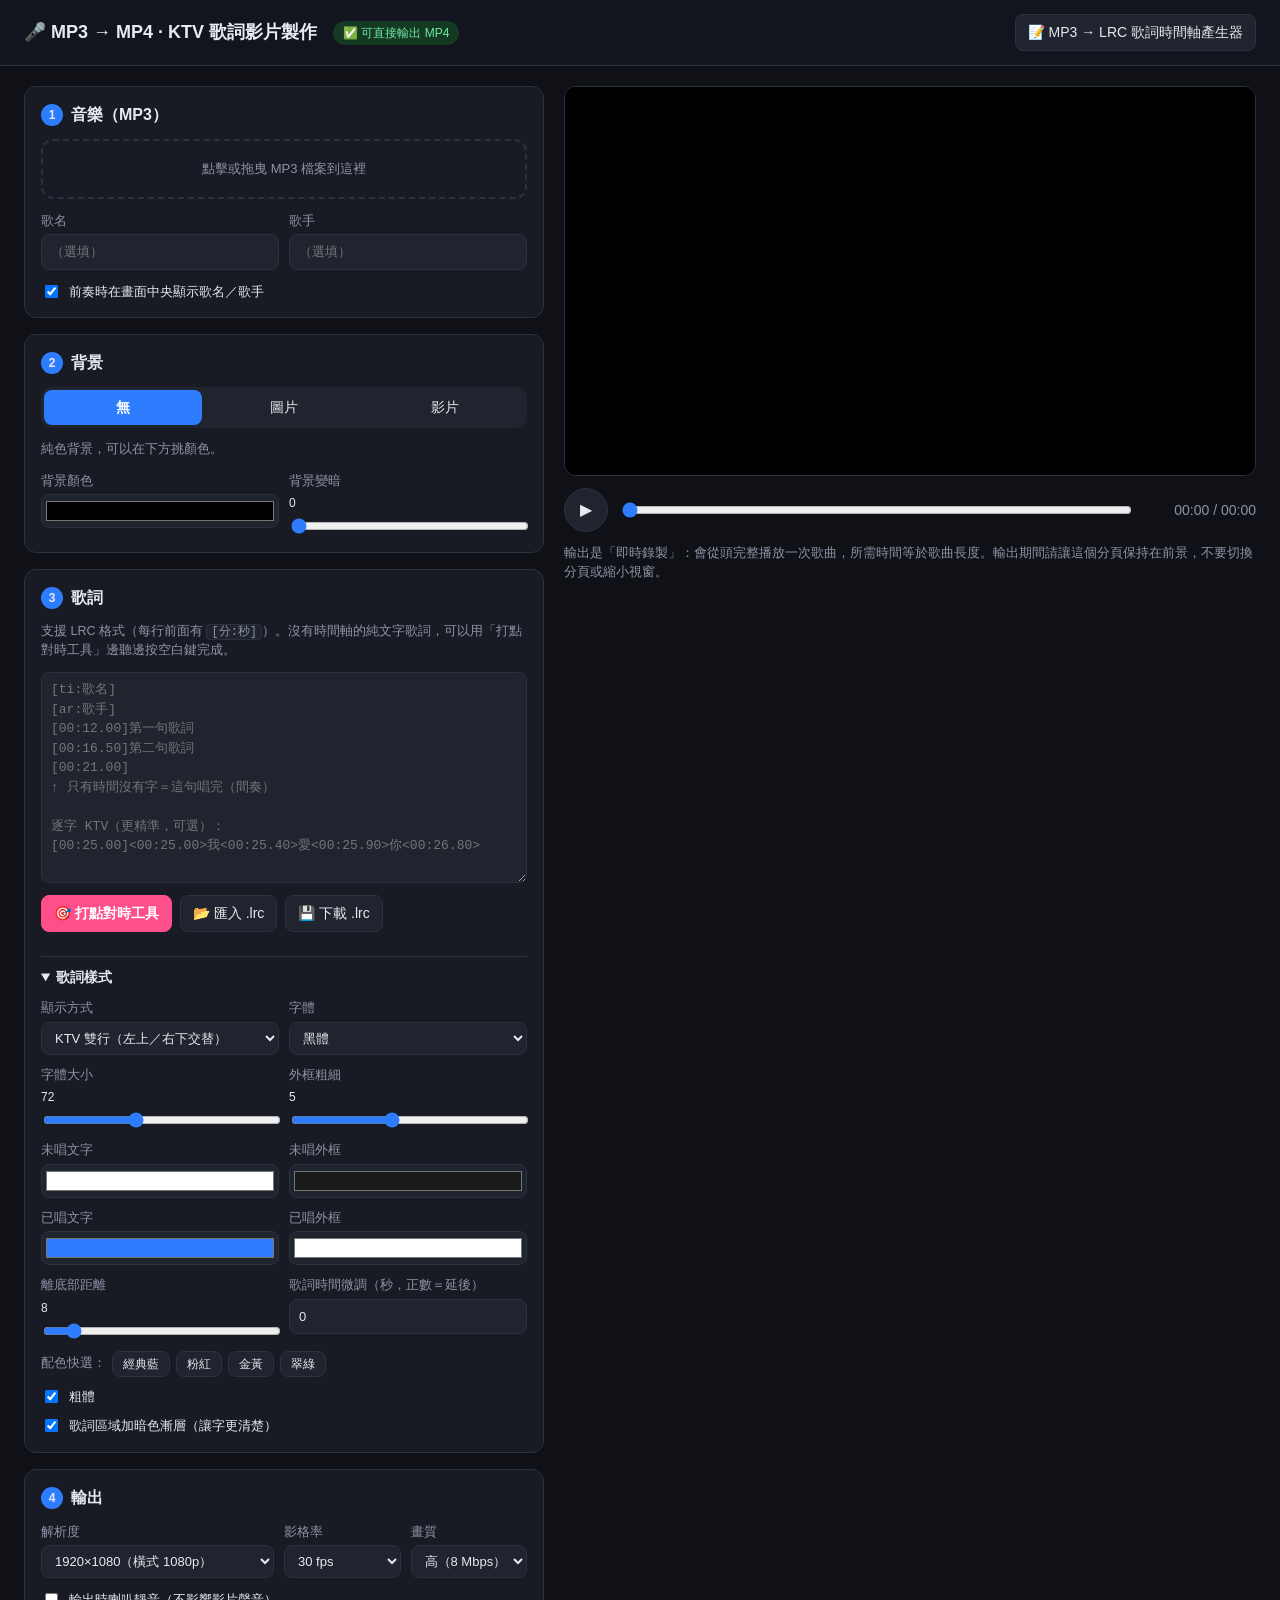
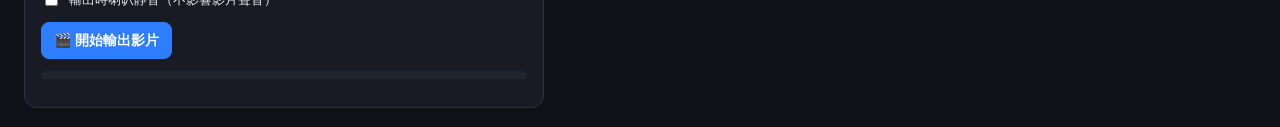
<file: index.html>
<!doctype html>
<html lang="zh-Hant">
<head>
  <meta charset="utf-8">
  <meta name="viewport" content="width=device-width, initial-scale=1">
  <title>MP3 轉 MP4｜KTV 歌詞影片製作</title>
  <link rel="stylesheet" href="styles.css">
</head>
<body>
  <header class="topbar">
    <h1>🎤 MP3 → MP4 · KTV 歌詞影片製作</h1>
    <span id="formatBadge" class="badge"></span>
    <a href="lrc.html" class="btn" style="margin-left:auto" target="ktv-lrc">📝 MP3 → LRC 歌詞時間軸產生器</a>
  </header>

  <main class="layout">
    <section class="panel">
      <!-- 1. 音樂 -->
      <div class="card">
        <h2><span class="step">1</span>音樂（MP3）</h2>
        <label class="drop" id="audioDrop">
          <input type="file" id="audioInput" accept="audio/*,.mp3" hidden>
          <span id="audioLabel">點擊或拖曳 MP3 檔案到這裡</span>
        </label>
        <div class="grid2">
          <label>歌名<input type="text" id="songTitle" placeholder="（選填）"></label>
          <label>歌手<input type="text" id="songArtist" placeholder="（選填）"></label>
        </div>
        <label class="check"><input type="checkbox" id="showTitleIntro" checked> 前奏時在畫面中央顯示歌名／歌手</label>
      </div>

      <!-- 2. 背景 -->
      <div class="card">
        <h2><span class="step">2</span>背景</h2>
        <div class="seg" id="bgMode">
          <button type="button" data-mode="none" class="active">無</button>
          <button type="button" data-mode="images">圖片</button>
          <button type="button" data-mode="video">影片</button>
        </div>

        <div class="bg-panel" data-panel="none">
          <p class="hint">純色背景，可以在下方挑顏色。</p>
        </div>

        <div class="bg-panel hidden" data-panel="images">
          <label class="drop" id="imageDrop">
            <input type="file" id="imageInput" accept="image/*" multiple hidden>
            <span>點擊或拖曳圖片（可一次選多張）</span>
          </label>
          <div class="grid2">
            <label>圖片顯示方式
              <select id="imageFit">
                <option value="cover">填滿畫面（會裁切）</option>
                <option value="contain">完整顯示（留邊）</option>
                <option value="blur" selected>完整顯示＋模糊背景</option>
              </select>
            </label>
            <label>時間分配
              <select id="imageTiming">
                <option value="auto">平均分配到整首歌</option>
                <option value="manual">每張自訂秒數（不夠長會循環）</option>
              </select>
            </label>
          </div>
          <div class="bulk">
            <span>一次套用到全部：</span>
            <select id="bulkTrans"></select>
            <input type="number" id="bulkTransDur" value="1" min="0.1" max="10" step="0.1" title="轉場秒數">
            <span>秒</span>
            <select id="bulkMotion"></select>
            <button type="button" id="bulkApply">套用</button>
          </div>
          <ul id="imageList" class="image-list"></ul>
          <p class="hint">可以拖曳清單排序。轉場是「進入這張圖片時」的效果。</p>
        </div>

        <div class="bg-panel hidden" data-panel="video">
          <label class="drop" id="videoDrop">
            <input type="file" id="videoInput" accept="video/*" hidden>
            <span id="videoLabel">點擊或拖曳背景影片（影片原本的聲音會自動移除）</span>
          </label>
          <div class="grid2">
            <label>影片顯示方式
              <select id="videoFit">
                <option value="cover">填滿畫面（會裁切）</option>
                <option value="contain">完整顯示（留邊）</option>
                <option value="blur">完整顯示＋模糊背景</option>
              </select>
            </label>
            <label class="check inline"><input type="checkbox" id="videoLoop" checked> 影片比歌短時循環播放</label>
          </div>
        </div>

        <div class="grid2">
          <label>背景顏色<input type="color" id="bgColor" value="#000000"></label>
          <label>背景變暗 <output data-for="bgDim"></output><input type="range" id="bgDim" min="0" max="80" value="0"></label>
        </div>
      </div>

      <!-- 3. 歌詞 -->
      <div class="card">
        <h2><span class="step">3</span>歌詞</h2>
        <p class="hint">支援 LRC 格式（每行前面有 <code>[分:秒]</code>）。沒有時間軸的純文字歌詞，可以用「打點對時工具」邊聽邊按空白鍵完成。</p>
        <textarea id="lyricsInput" rows="10" spellcheck="false" placeholder="[ti:歌名]
[ar:歌手]
[00:12.00]第一句歌詞
[00:16.50]第二句歌詞
[00:21.00]
↑ 只有時間沒有字＝這句唱完（間奏）

逐字 KTV（更精準，可選）：
[00:25.00]<00:25.00>我<00:25.40>愛<00:25.90>你<00:26.80>"></textarea>
        <div class="btns">
          <button type="button" id="openTapper" class="accent">🎯 打點對時工具</button>
          <label class="btn">📂 匯入 .lrc<input type="file" id="lrcInput" accept=".lrc,.txt,text/plain" hidden></label>
          <button type="button" id="exportLrc">💾 下載 .lrc</button>
        </div>
        <div id="lyricsStatus" class="hint"></div>

        <details class="sub" open>
          <summary>歌詞樣式</summary>
          <div class="grid2">
            <label>顯示方式
              <select id="lyricLayout">
                <option value="ktv">KTV 雙行（左上／右下交替）</option>
                <option value="center">置中（目前這句＋下一句）</option>
              </select>
            </label>
            <label>字體
              <select id="fontFamily">
                <option value='"PingFang TC","Heiti TC","Microsoft JhengHei","Noto Sans TC",sans-serif'>黑體</option>
                <option value='"Yuanti TC","jf-openhuninn","Microsoft JhengHei",sans-serif'>圓體</option>
                <option value='"Songti TC","PMingLiU","Noto Serif TC",serif'>明體</option>
                <option value='"Kaiti TC","BiauKai","DFKai-SB",serif'>楷體</option>
              </select>
            </label>
            <label>字體大小 <output data-for="fontSize"></output><input type="range" id="fontSize" min="30" max="140" value="72"></label>
            <label>外框粗細 <output data-for="strokeWidth"></output><input type="range" id="strokeWidth" min="0" max="12" value="5"></label>
            <label>未唱文字<input type="color" id="colorBase" value="#ffffff"></label>
            <label>未唱外框<input type="color" id="colorBaseStroke" value="#1a1a1a"></label>
            <label>已唱文字<input type="color" id="colorSung" value="#2f7dff"></label>
            <label>已唱外框<input type="color" id="colorSungStroke" value="#ffffff"></label>
            <label>離底部距離 <output data-for="marginBottom"></output><input type="range" id="marginBottom" min="2" max="60" value="8"></label>
            <label>歌詞時間微調（秒，正數＝延後）<input type="number" id="lyricOffset" step="0.1" value="0"></label>
          </div>
          <div class="presets">
            <span>配色快選：</span>
            <button type="button" data-preset="blue">經典藍</button>
            <button type="button" data-preset="pink">粉紅</button>
            <button type="button" data-preset="gold">金黃</button>
            <button type="button" data-preset="green">翠綠</button>
          </div>
          <label class="check"><input type="checkbox" id="fontBold" checked> 粗體</label>
          <label class="check"><input type="checkbox" id="lyricShade" checked> 歌詞區域加暗色漸層（讓字更清楚）</label>
        </details>
      </div>

      <!-- 4. 輸出 -->
      <div class="card">
        <h2><span class="step">4</span>輸出</h2>
        <div class="grid3">
          <label>解析度
            <select id="resolution">
              <option value="1920x1080">1920×1080（橫式 1080p）</option>
              <option value="1280x720">1280×720（橫式 720p）</option>
              <option value="1080x1920">1080×1920（直式／短影音）</option>
              <option value="1080x1080">1080×1080（正方形）</option>
            </select>
          </label>
          <label>影格率
            <select id="fps">
              <option value="30">30 fps</option>
              <option value="60">60 fps</option>
              <option value="24">24 fps</option>
            </select>
          </label>
          <label>畫質
            <select id="bitrate">
              <option value="8">高（8 Mbps）</option>
              <option value="4">中（4 Mbps）</option>
              <option value="14">極高（14 Mbps）</option>
            </select>
          </label>
        </div>
        <label class="check"><input type="checkbox" id="muteMonitor"> 輸出時喇叭靜音（不影響影片聲音）</label>
        <div class="btns">
          <button type="button" id="exportBtn" class="primary">🎬 開始輸出影片</button>
          <button type="button" id="cancelBtn" class="danger hidden">取消</button>
        </div>
        <div class="progress"><div id="progressBar"></div></div>
        <div id="exportStatus" class="hint"></div>
        <a id="downloadLink" class="primary btn hidden">⬇ 下載影片</a>
      </div>
    </section>

    <section class="preview">
      <div class="canvas-wrap"><canvas id="canvas" width="1920" height="1080"></canvas></div>
      <div class="player">
        <button type="button" id="playBtn" title="播放／暫停（空白鍵）">▶</button>
        <input type="range" id="seek" min="0" max="1000" value="0" step="1">
        <span id="timeLabel">00:00 / 00:00</span>
      </div>
      <p class="hint">輸出是「即時錄製」：會從頭完整播放一次歌曲，所需時間等於歌曲長度。輸出期間請讓這個分頁保持在前景，不要切換分頁或縮小視窗。</p>
    </section>
  </main>

  <!-- 打點對時 -->
  <div id="tapper" class="modal hidden">
    <div class="modal-box">
      <h3>🎯 打點對時工具</h3>
      <ol class="hint steps">
        <li>在下面貼上純文字歌詞（一行一句）。</li>
        <li>按「開始」，音樂會從頭播放。</li>
        <li>每一句<b>開始唱</b>的瞬間按 <kbd>空白鍵</kbd>；一句唱完後如果接著是間奏，按 <kbd>X</kbd> 讓歌詞先消失；按錯按 <kbd>Z</kbd> 復原（會倒退 3 秒）。</li>
        <li>完成後按「套用」。</li>
      </ol>
      <textarea id="tapText" rows="7" spellcheck="false" placeholder="一行一句歌詞"></textarea>
      <div class="tap-now">
        <div id="tapPrev" class="tap-line dim"></div>
        <div id="tapCur" class="tap-line cur"></div>
        <div id="tapNext" class="tap-line dim"></div>
      </div>
      <div id="tapInfo" class="hint"></div>
      <div class="btns">
        <button type="button" id="tapStart">▶ 開始（從頭）</button>
        <button type="button" id="tapHit" class="primary">打點（空白鍵）</button>
        <button type="button" id="tapGap">句尾／間奏（X）</button>
        <button type="button" id="tapUndo">復原（Z）</button>
      </div>
      <div class="btns">
        <button type="button" id="tapEven">不想打點：平均分配時間</button>
        <span class="spacer"></span>
        <button type="button" id="tapClose">關閉</button>
        <button type="button" id="tapDone" class="accent">✔ 套用</button>
      </div>
    </div>
  </div>

  <audio id="audio" preload="auto"></audio>
  <video id="bgVideo" muted playsinline preload="auto"></video>

  <script src="app.js"></script>
</body>
</html>
</file>
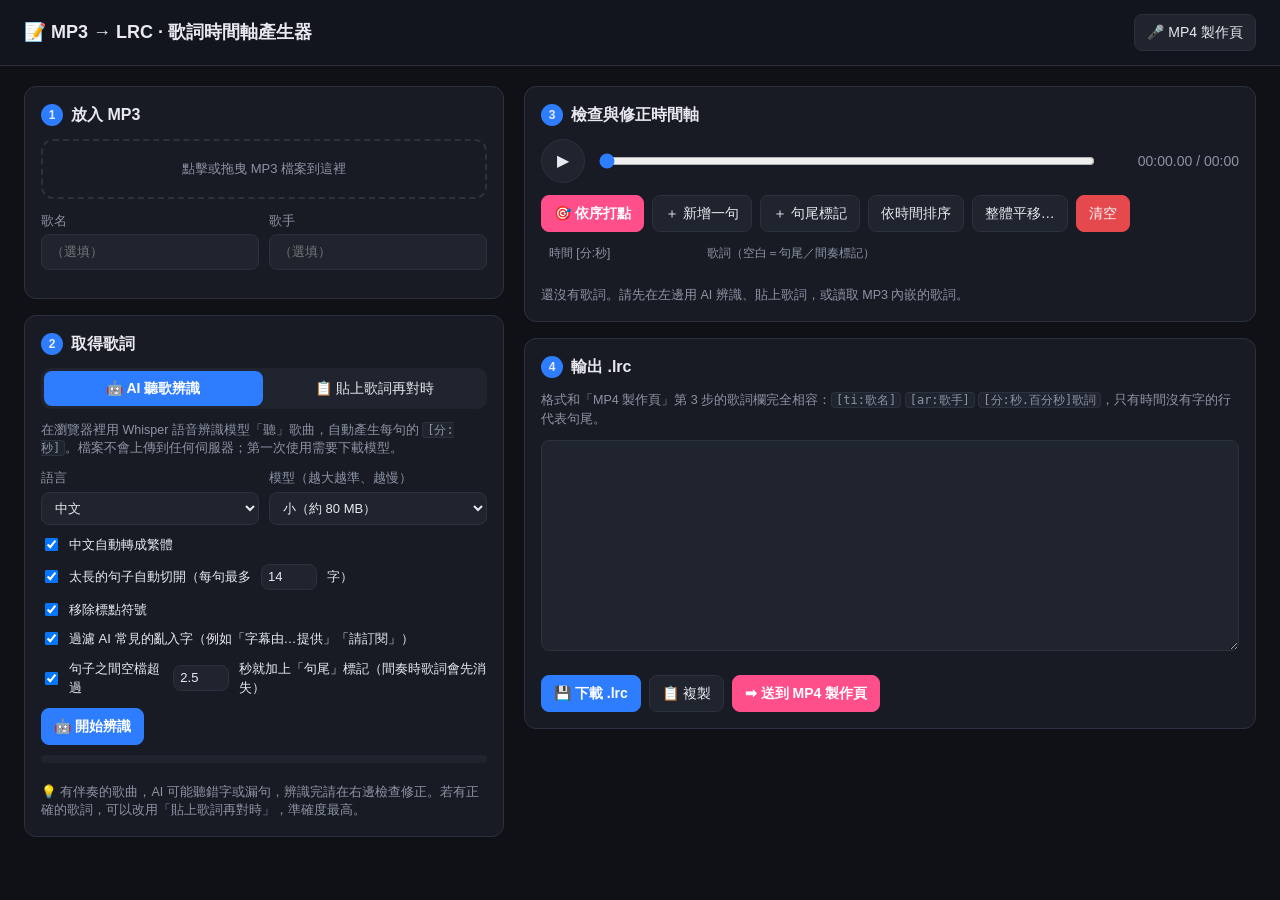
<file: lrc.html>
<!doctype html>
<html lang="zh-Hant">
<head>
  <meta charset="utf-8">
  <meta name="viewport" content="width=device-width, initial-scale=1">
  <title>MP3 → LRC｜歌詞時間軸產生器</title>
  <link rel="stylesheet" href="styles.css">
  <link rel="stylesheet" href="lrc.css">
</head>
<body>
  <header class="topbar">
    <h1>📝 MP3 → LRC · 歌詞時間軸產生器</h1>
    <nav class="nav">
      <a href="index.html" class="btn">🎤 MP4 製作頁</a>
    </nav>
  </header>

  <main class="layout">
    <section class="panel">
      <!-- 1. MP3 -->
      <div class="card">
        <h2><span class="step">1</span>放入 MP3</h2>
        <label class="drop" id="audioDrop">
          <input type="file" id="audioInput" accept="audio/*,.mp3" hidden>
          <span id="audioLabel">點擊或拖曳 MP3 檔案到這裡</span>
        </label>
        <div class="grid2">
          <label>歌名<input type="text" id="songTitle" placeholder="（選填）"></label>
          <label>歌手<input type="text" id="songArtist" placeholder="（選填）"></label>
        </div>
        <div id="id3Status" class="hint"></div>
      </div>

      <!-- 2. 取得歌詞 -->
      <div class="card">
        <h2><span class="step">2</span>取得歌詞</h2>
        <div class="seg" id="srcMode">
          <button type="button" data-mode="ai" class="active">🤖 AI 聽歌辨識</button>
          <button type="button" data-mode="paste">📋 貼上歌詞再對時</button>
        </div>

        <div class="src-panel" data-panel="ai">
          <p class="hint">在瀏覽器裡用 Whisper 語音辨識模型「聽」歌曲，自動產生每句的 <code>[分:秒]</code>。檔案不會上傳到任何伺服器；第一次使用需要下載模型。</p>
          <div class="grid2">
            <label>語言
              <select id="aiLang">
                <option value="chinese">中文</option>
                <option value="english">英文</option>
                <option value="japanese">日文</option>
                <option value="korean">韓文</option>
                <option value="">自動偵測</option>
              </select>
            </label>
            <label>模型（越大越準、越慢）
              <select id="aiModel">
                <option value="onnx-community/whisper-tiny">極小（約 40 MB，最快）</option>
                <option value="onnx-community/whisper-base" selected>小（約 80 MB）</option>
                <option value="onnx-community/whisper-small">中（約 250 MB，較準）</option>
                <option value="onnx-community/whisper-large-v3-turbo">大（約 800 MB，最準，建議有 GPU）</option>
              </select>
            </label>
          </div>
          <label class="check"><input type="checkbox" id="aiS2T" checked> 中文自動轉成繁體</label>
          <label class="check"><input type="checkbox" id="aiSplit" checked> 太長的句子自動切開（每句最多 <input type="number" id="aiMaxLen" value="14" min="4" max="40" class="mini"> 字）</label>
          <label class="check"><input type="checkbox" id="aiPunct" checked> 移除標點符號</label>
          <label class="check"><input type="checkbox" id="aiFilter" checked> 過濾 AI 常見的亂入字（例如「字幕由…提供」「請訂閱」）</label>
          <label class="check"><input type="checkbox" id="aiGap" checked> 句子之間空檔超過 <input type="number" id="aiGapSec" value="2.5" min="0.5" max="20" step="0.5" class="mini"> 秒就加上「句尾」標記（間奏時歌詞會先消失）</label>
          <div class="btns">
            <button type="button" id="aiRun" class="primary">🤖 開始辨識</button>
          </div>
          <div class="progress"><div id="aiBar"></div></div>
          <div id="aiStatus" class="hint"></div>
          <div id="aiPartial" class="partial hidden"></div>
          <p class="hint">💡 有伴奏的歌曲，AI 可能聽錯字或漏句，辨識完請在右邊檢查修正。若有正確的歌詞，可以改用「貼上歌詞再對時」，準確度最高。</p>
        </div>

        <div class="src-panel hidden" data-panel="paste">
          <p class="hint">貼上正確的歌詞（一行一句），按「放進編輯區」，再用右邊的「🎯 依序打點」邊聽邊按空白鍵，替每一句填上時間。</p>
          <textarea id="pasteText" rows="10" spellcheck="false" placeholder="一行一句歌詞"></textarea>
          <div class="btns">
            <button type="button" id="pasteApply" class="primary">放進編輯區</button>
            <button type="button" id="pasteEven">放進去並平均分配時間</button>
          </div>
        </div>
      </div>
    </section>

    <section class="preview editor">
      <div class="card">
        <h2><span class="step">3</span>檢查與修正時間軸</h2>
        <div class="player">
          <button type="button" id="playBtn" title="播放／暫停">▶</button>
          <input type="range" id="seek" min="0" max="1000" value="0" step="1">
          <span id="timeLabel">00:00.00 / 00:00</span>
        </div>
        <div class="btns">
          <button type="button" id="tapBtn" class="accent">🎯 依序打點</button>
          <button type="button" id="addRow">＋ 新增一句</button>
          <button type="button" id="addGap">＋ 句尾標記</button>
          <button type="button" id="sortRows">依時間排序</button>
          <button type="button" id="shiftAll">整體平移…</button>
          <button type="button" id="clearRows" class="danger">清空</button>
        </div>
        <div id="tapBar" class="tapbar hidden">
          打點中：每一句<b>開始唱</b>時按 <kbd>空白鍵</kbd>，按錯按 <kbd>Z</kbd> 復原（倒退 3 秒），按 <kbd>Esc</kbd> 結束。
          <span id="tapProgress"></span>
        </div>
        <div class="rows-head">
          <span>時間 [分:秒]</span><span>歌詞（空白＝句尾／間奏標記）</span><span></span>
        </div>
        <div id="rows" class="rows"></div>
        <p id="rowsEmpty" class="hint">還沒有歌詞。請先在左邊用 AI 辨識、貼上歌詞，或讀取 MP3 內嵌的歌詞。</p>
      </div>

      <div class="card">
        <h2><span class="step">4</span>輸出 .lrc</h2>
        <p class="hint">格式和「MP4 製作頁」第 3 步的歌詞欄完全相容：<code>[ti:歌名]</code> <code>[ar:歌手]</code> <code>[分:秒.百分秒]歌詞</code>，只有時間沒有字的行代表句尾。</p>
        <textarea id="lrcOut" rows="10" spellcheck="false" readonly></textarea>
        <div id="lrcWarn" class="hint"></div>
        <div class="btns">
          <button type="button" id="downloadLrc" class="primary">💾 下載 .lrc</button>
          <button type="button" id="copyLrc">📋 複製</button>
          <button type="button" id="sendToMp4" class="accent">➡ 送到 MP4 製作頁</button>
        </div>
      </div>
    </section>
  </main>

  <audio id="audio" preload="auto"></audio>
  <script src="lrc.js"></script>
</body>
</html>
</file>
<file: styles.css>
:root {
  --bg: #0f1117;
  --card: #181b24;
  --card2: #20242f;
  --line: #2c3140;
  --text: #e8eaf0;
  --muted: #8d94a6;
  --primary: #2f7dff;
  --accent: #ff4f8b;
  --danger: #e5484d;
  --radius: 12px;
}

* { box-sizing: border-box; }

body {
  margin: 0;
  background: var(--bg);
  color: var(--text);
  font: 14px/1.5 -apple-system, BlinkMacSystemFont, "PingFang TC", "Microsoft JhengHei", sans-serif;
}

.topbar {
  display: flex;
  align-items: center;
  gap: 16px;
  padding: 14px 24px;
  border-bottom: 1px solid var(--line);
  background: #12151d;
}
.topbar h1 { font-size: 18px; margin: 0; }

.badge {
  font-size: 12px;
  padding: 3px 10px;
  border-radius: 999px;
  background: var(--card2);
  color: var(--muted);
}
.badge.ok { background: #143a24; color: #6ee7a0; }
.badge.warn { background: #3d2a10; color: #fbbf5a; }

.layout {
  display: grid;
  grid-template-columns: minmax(380px, 520px) 1fr;
  gap: 20px;
  padding: 20px 24px;
  align-items: start;
}

.panel { display: flex; flex-direction: column; gap: 16px; }

.card {
  background: var(--card);
  border: 1px solid var(--line);
  border-radius: var(--radius);
  padding: 16px;
  display: flex;
  flex-direction: column;
  gap: 12px;
}
.card h2 { margin: 0; font-size: 16px; display: flex; align-items: center; gap: 8px; }

.step {
  display: inline-grid;
  place-items: center;
  width: 22px; height: 22px;
  border-radius: 50%;
  background: var(--primary);
  font-size: 12px;
}

label { display: flex; flex-direction: column; gap: 4px; color: var(--muted); font-size: 13px; }
label.check { flex-direction: row; align-items: center; gap: 8px; color: var(--text); cursor: pointer; }
label.check.inline { align-self: end; padding-bottom: 6px; }
output { color: var(--text); font-size: 12px; }

input[type="text"], input[type="number"], select, textarea {
  background: var(--card2);
  color: var(--text);
  border: 1px solid var(--line);
  border-radius: 8px;
  padding: 7px 9px;
  font: inherit;
  width: 100%;
}
textarea { resize: vertical; font-family: ui-monospace, Menlo, monospace; font-size: 13px; }
input[type="color"] { width: 100%; height: 34px; border: 1px solid var(--line); border-radius: 8px; background: var(--card2); padding: 2px; }
input[type="range"] { width: 100%; accent-color: var(--primary); }
input:disabled { opacity: .55; }

.grid2 { display: grid; grid-template-columns: 1fr 1fr; gap: 10px; }
.grid3 { display: grid; grid-template-columns: 2fr 1fr 1fr; gap: 10px; }

button, .btn {
  background: var(--card2);
  color: var(--text);
  border: 1px solid var(--line);
  border-radius: 8px;
  padding: 7px 12px;
  font: inherit;
  cursor: pointer;
  text-decoration: none;
  display: inline-flex;
  align-items: center;
  justify-content: center;
  flex-direction: row;
  gap: 6px;
}
button:hover, .btn:hover { border-color: #4a5269; }
button:disabled { opacity: .45; cursor: not-allowed; }
.primary { background: var(--primary); border-color: var(--primary); color: #fff; font-weight: 600; }
.accent { background: var(--accent); border-color: var(--accent); color: #fff; font-weight: 600; }
.danger { background: var(--danger); border-color: var(--danger); color: #fff; }

.btns { display: flex; flex-wrap: wrap; gap: 8px; align-items: center; }
.spacer { flex: 1; }
.hidden { display: none !important; }
.hint { color: var(--muted); font-size: 12.5px; margin: 0; }
code, kbd {
  background: var(--card2);
  border: 1px solid var(--line);
  border-radius: 4px;
  padding: 0 4px;
  font-size: 12px;
}

.drop {
  border: 2px dashed var(--line);
  border-radius: var(--radius);
  padding: 18px;
  text-align: center;
  color: var(--muted);
  cursor: pointer;
  transition: .15s;
  align-items: center;
}
.drop:hover, .drop.over { border-color: var(--primary); color: var(--text); background: rgba(47,125,255,.06); }
.drop.filled { border-style: solid; color: var(--text); }

.seg { display: flex; background: var(--card2); border-radius: 10px; padding: 3px; gap: 3px; }
.seg button { flex: 1; border: none; background: transparent; }
.seg button.active { background: var(--primary); color: #fff; font-weight: 600; }

.bg-panel { display: flex; flex-direction: column; gap: 10px; }

.bulk { display: flex; flex-wrap: wrap; align-items: center; gap: 6px; font-size: 12.5px; color: var(--muted); }
.bulk select { width: auto; }
.bulk input { width: 64px; }

.image-list { list-style: none; margin: 0; padding: 0; display: flex; flex-direction: column; gap: 8px; }
.image-list li {
  display: grid;
  grid-template-columns: 84px 1fr auto;
  gap: 10px;
  padding: 8px;
  background: var(--card2);
  border: 1px solid var(--line);
  border-radius: 10px;
}
.image-list li.drag-over { border-color: var(--primary); }
.image-list li.current { border-color: var(--accent); }
.image-list img { width: 84px; height: 64px; object-fit: cover; border-radius: 6px; cursor: grab; }
.img-fields { display: grid; grid-template-columns: 1fr 1fr; gap: 6px; }
.img-fields label { font-size: 11.5px; }
.img-fields select, .img-fields input { padding: 4px 6px; font-size: 12.5px; }
.img-title { grid-column: 1 / -1; font-size: 12.5px; white-space: nowrap; overflow: hidden; text-overflow: ellipsis; }
.img-title span { color: var(--muted); }
.img-title small { color: var(--accent); margin-left: 6px; }
.img-ops { display: flex; flex-direction: column; gap: 4px; }
.img-ops button { padding: 2px 8px; font-size: 12px; }

details.sub { border-top: 1px solid var(--line); padding-top: 10px; display: flex; flex-direction: column; gap: 10px; }
details.sub summary { cursor: pointer; font-weight: 600; margin-bottom: 10px; }
details.sub > * + * { margin-top: 10px; }
.presets { display: flex; flex-wrap: wrap; gap: 6px; align-items: center; color: var(--muted); font-size: 12.5px; }
.presets button { padding: 3px 10px; font-size: 12px; }

.progress { height: 8px; background: var(--card2); border-radius: 999px; overflow: hidden; }
#progressBar { height: 100%; width: 0; background: linear-gradient(90deg, var(--primary), var(--accent)); transition: width .2s; }

.preview { position: sticky; top: 20px; display: flex; flex-direction: column; gap: 12px; min-width: 0; }
.canvas-wrap {
  background: #000;
  border-radius: var(--radius);
  border: 1px solid var(--line);
  display: grid;
  place-items: center;
  overflow: hidden;
  min-height: 240px;
}
#canvas { display: block; max-width: 100%; max-height: 72vh; width: auto; height: auto; }

.player { display: flex; align-items: center; gap: 12px; }
.player button { width: 44px; height: 44px; border-radius: 50%; font-size: 16px; padding: 0; }
.player input { flex: 1; }
#timeLabel { font-variant-numeric: tabular-nums; color: var(--muted); min-width: 110px; text-align: right; }

#bgVideo { position: fixed; left: -10px; top: -10px; width: 2px; height: 2px; opacity: 0; pointer-events: none; }

.modal { position: fixed; inset: 0; background: rgba(0,0,0,.6); display: grid; place-items: center; z-index: 50; padding: 20px; }
.modal-box {
  width: min(680px, 100%);
  max-height: 92vh;
  overflow: auto;
  background: var(--card);
  border: 1px solid var(--line);
  border-radius: var(--radius);
  padding: 20px;
  display: flex;
  flex-direction: column;
  gap: 12px;
}
.modal-box h3 { margin: 0; }
.steps { padding-left: 20px; margin: 0; line-height: 1.8; }
.tap-now { background: #000; border-radius: 10px; padding: 14px; text-align: center; }
.tap-line { min-height: 1.6em; }
.tap-line.dim { color: var(--muted); font-size: 14px; }
.tap-line.cur { font-size: 22px; font-weight: 700; color: #fff; }
.tap-line.cur::before { content: "下一句："; color: var(--accent); font-size: 13px; font-weight: 400; margin-right: 6px; }
.tap-line.cur:empty::before { content: ""; }

@media (max-width: 960px) {
  .layout { grid-template-columns: 1fr; }
  .preview { position: static; order: -1; }
}
</file>
<file: lrc.css>
.nav { margin-left: auto; display: flex; gap: 8px; }

.layout { grid-template-columns: minmax(360px, 480px) 1fr; }
.editor { gap: 16px; }

input.mini { width: 56px; padding: 2px 6px; display: inline-block; }
label.check input.mini { margin: 0 2px; }

.src-panel { display: flex; flex-direction: column; gap: 10px; }

#aiBar { height: 100%; width: 0; background: linear-gradient(90deg, var(--primary), var(--accent)); transition: width .2s; }
#aiBar.indeterminate { width: 30%; animation: slide 1.2s infinite ease-in-out; }
@keyframes slide { 0% { margin-left: -30%; } 100% { margin-left: 100%; } }

.partial {
  background: var(--card2);
  border-radius: 8px;
  padding: 8px 10px;
  font-size: 13px;
  max-height: 120px;
  overflow: auto;
  white-space: pre-wrap;
}

.tapbar {
  background: rgba(255, 79, 139, .12);
  border: 1px solid var(--accent);
  border-radius: 8px;
  padding: 8px 12px;
  font-size: 13px;
}
#tapProgress { margin-left: 8px; color: var(--accent); font-weight: 600; }

.rows-head, .row {
  display: grid;
  grid-template-columns: 150px 1fr auto;
  gap: 8px;
  align-items: center;
}
.rows-head { color: var(--muted); font-size: 12px; padding: 0 8px; }
.rows { display: flex; flex-direction: column; gap: 4px; max-height: 52vh; overflow: auto; padding-right: 4px; }
.row { padding: 4px 8px; border-radius: 8px; border: 1px solid transparent; }
.row:hover { background: var(--card2); }
.row.current { border-color: var(--accent); background: rgba(255, 79, 139, .08); }
.row.next-tap { border-color: var(--primary); border-style: dashed; }
.row.gap input.text { color: var(--muted); font-style: italic; }
.row.bad input.time { border-color: #fbbf5a; }
.row input { padding: 5px 8px; min-width: 0; }
.row input.time { font-family: ui-monospace, Menlo, monospace; font-size: 13px; }
.time-cell { display: flex; gap: 2px; }
.time-cell button { padding: 2px 5px; font-size: 11px; }
.row-ops { display: flex; gap: 2px; }
.row-ops button { padding: 3px 7px; font-size: 12px; }

#timeLabel { min-width: 130px; }
</file>
